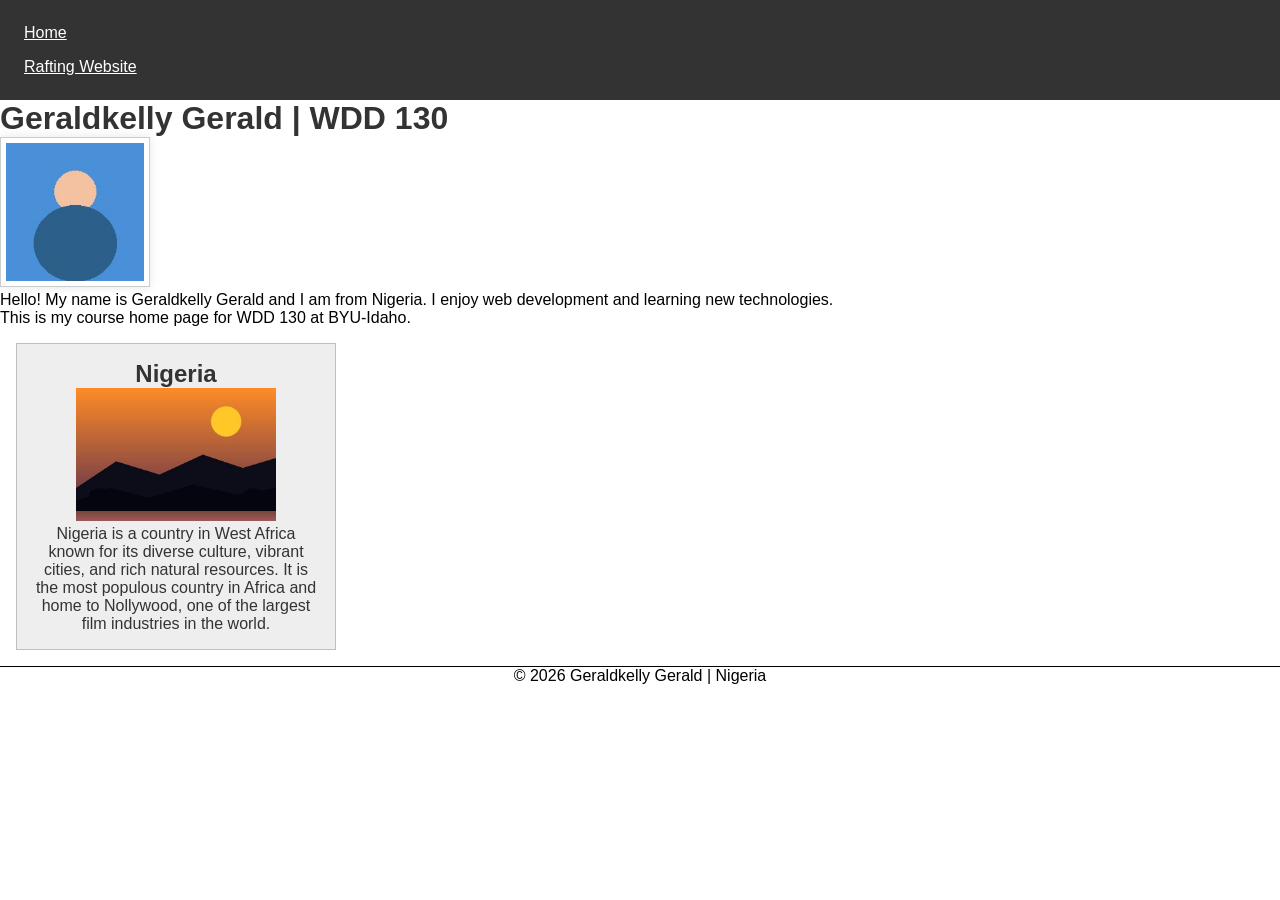
<file: index.html>
<!DOCTYPE html>
<html lang="en">
<head>
    <meta charset="UTF-8">
    <meta name="viewport" content="width=device-width, initial-scale=1.0">
    <title>Geraldkelly Gerald | WDD 130</title>
    <meta name="description" content="Geraldkelly Gerald's WDD 130 course home page showcasing web development projects and learning activities from Brigham Young University-Idaho.">
    <meta name="author" content="Geraldkelly Gerald">
    <link rel="stylesheet" href="styles/styles.css">
</head>
<body>
    <header>
        <nav>
            <a href="#">Home</a>
            <a href="wwr/">Rafting Website</a>
        </nav>
    </header>
    <main>
        <h1>Geraldkelly Gerald | WDD 130</h1>
        <img src="images/profile.jpg" alt="Hello, my name is Geraldkelly Gerald">
        <p>Hello! My name is Geraldkelly Gerald and I am from Nigeria. I enjoy web development and learning new technologies. This is my course home page for WDD 130 at BYU-Idaho.</p>
    </main>
    <aside>
        <h2>Nigeria</h2>
        <img src="images/nigeria.jpg" alt="Beautiful Nigeria landscape">
        <p>Nigeria is a country in West Africa known for its diverse culture, vibrant cities, and rich natural resources. It is the most populous country in Africa and home to Nollywood, one of the largest film industries in the world.</p>
    </aside>
    <footer>
        <p>&copy; 2026 Geraldkelly Gerald | Nigeria</p>
    </footer>
</body>
</html>
</file>
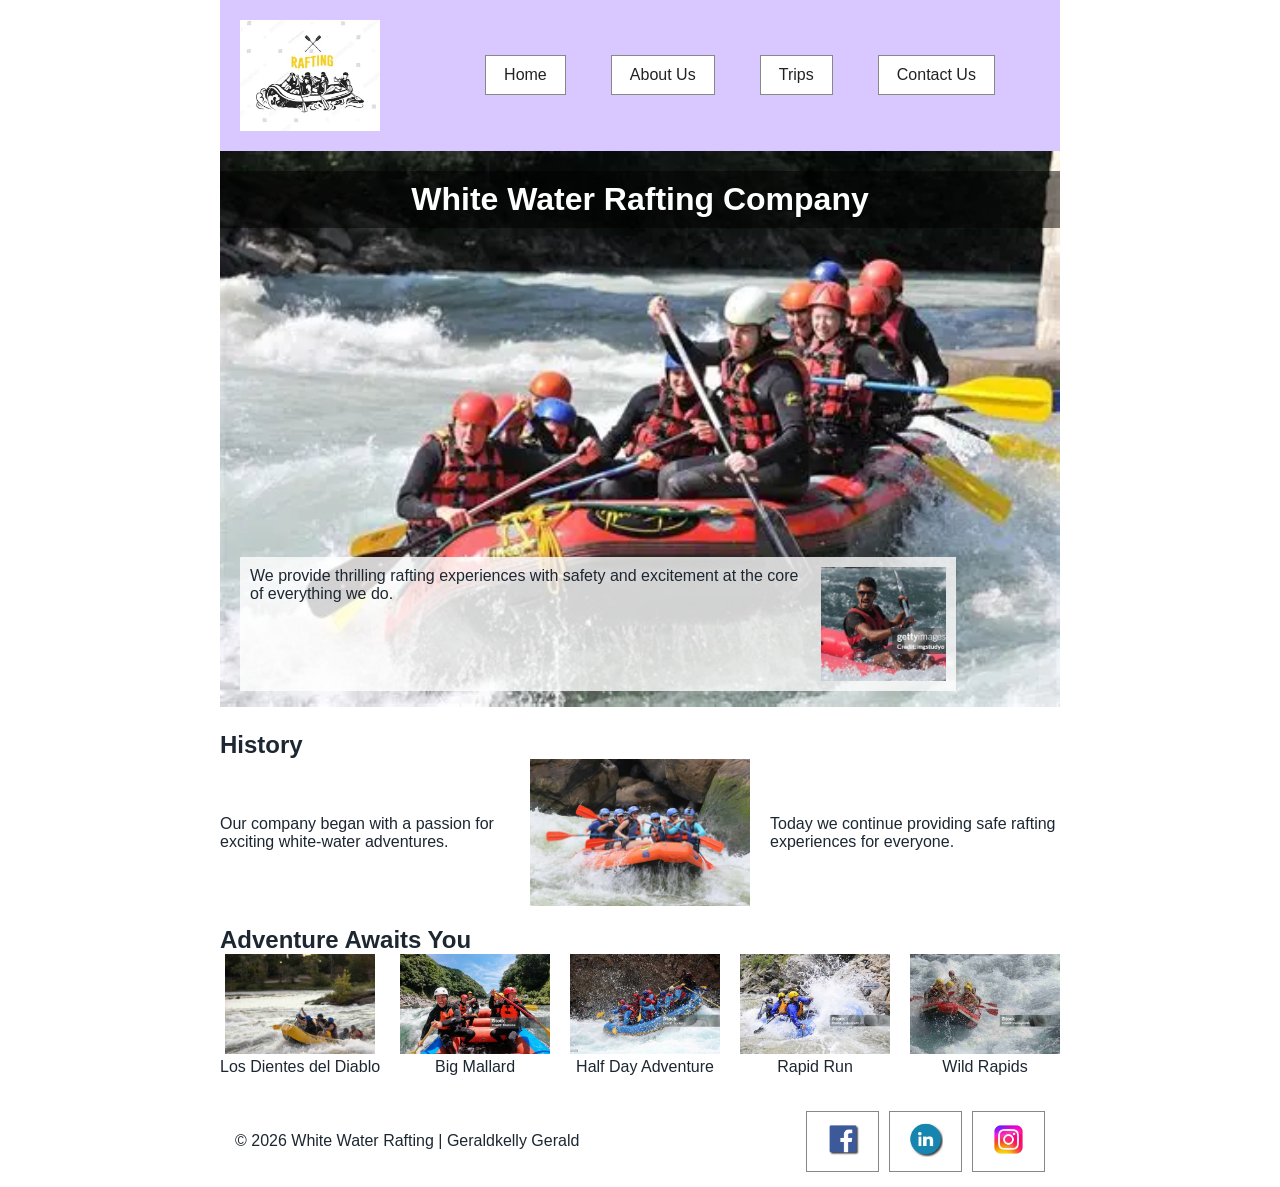
<file: wwr/about.html>
<!DOCTYPE html>
<html lang="en">
<head>
    <meta charset="UTF-8">
    <meta name="description" content="Learn about our rafting company, our mission, and adventures.">
    <meta name="author" content="Your Name">
    <title>About Us - White Water Rafting</title>
    <link rel="stylesheet" href="styles/rafting.css">
</head>
<body>

<header>
    <img src="images/logo.png" alt="Rafting Logo">

    <nav>
        <a href="index.html">Home</a>
        <a href="about.html">About Us</a>
        <a href="trips.html">Trips</a>
        <a href="contact.html">Contact Us</a>
    </nav>
</header>

<main>
    <div class="hero">
        <img src="images/hero.jpg" alt="Rafting Adventure">
        <h1>White Water Rafting Company</h1>
        <article>
            <img src="images/client.jpg" alt="Happy Client">
            <p>We provide thrilling rafting experiences with safety and excitement at the core of everything we do.</p>
        </article>
    </div>

    <section class="history">

<h2>History</h2>

<div class="history-content">

<p>
Our company began with a passion for exciting white-water adventures.
</p>

<img src="images/history.jpg" alt="History">

<p>
Today we continue providing safe rafting experiences for everyone.
</p>

</div>

</section>

    <section class="adventure">

<h2>Adventure Awaits You</h2>

<div class="gallery">

<figure>

<img src="images/rafting1.jpg" alt="Los Dientes">

<figcaption>Los Dientes del Diablo</figcaption>

</figure>

<figure>

<img src="images/rafting2.jpg" alt="Big Mallard">

<figcaption>Big Mallard</figcaption>

</figure>

<figure>

<img src="images/rafting3.jpg" alt="Half Day">

<figcaption>Half Day Adventure</figcaption>

</figure>

<figure>

<img src="images/rafting4.jpg" alt="Rapid Run">

<figcaption>Rapid Run</figcaption>

</figure>

<figure>

<img src="images/rafting5.jpg" alt="Wild Rapids">

<figcaption>Wild Rapids</figcaption>

</figure>

</div>

</section>
</main>

<footer>
    <p>&copy; 2026 White Water Rafting | Geraldkelly Gerald</p>
    <nav class="socialmedia">
        <a href="#"><img src="images/facebook.png" alt="Facebook" width="40"></a>
        <a href="#"><img src="images/linkedin.png" alt="LinkedIn" width="40"></a>
        <a href="#"><img src="images/instagram.png" alt="Instagram" width="40"></a>
    </nav>
</footer>

</body>
</html>
</file>
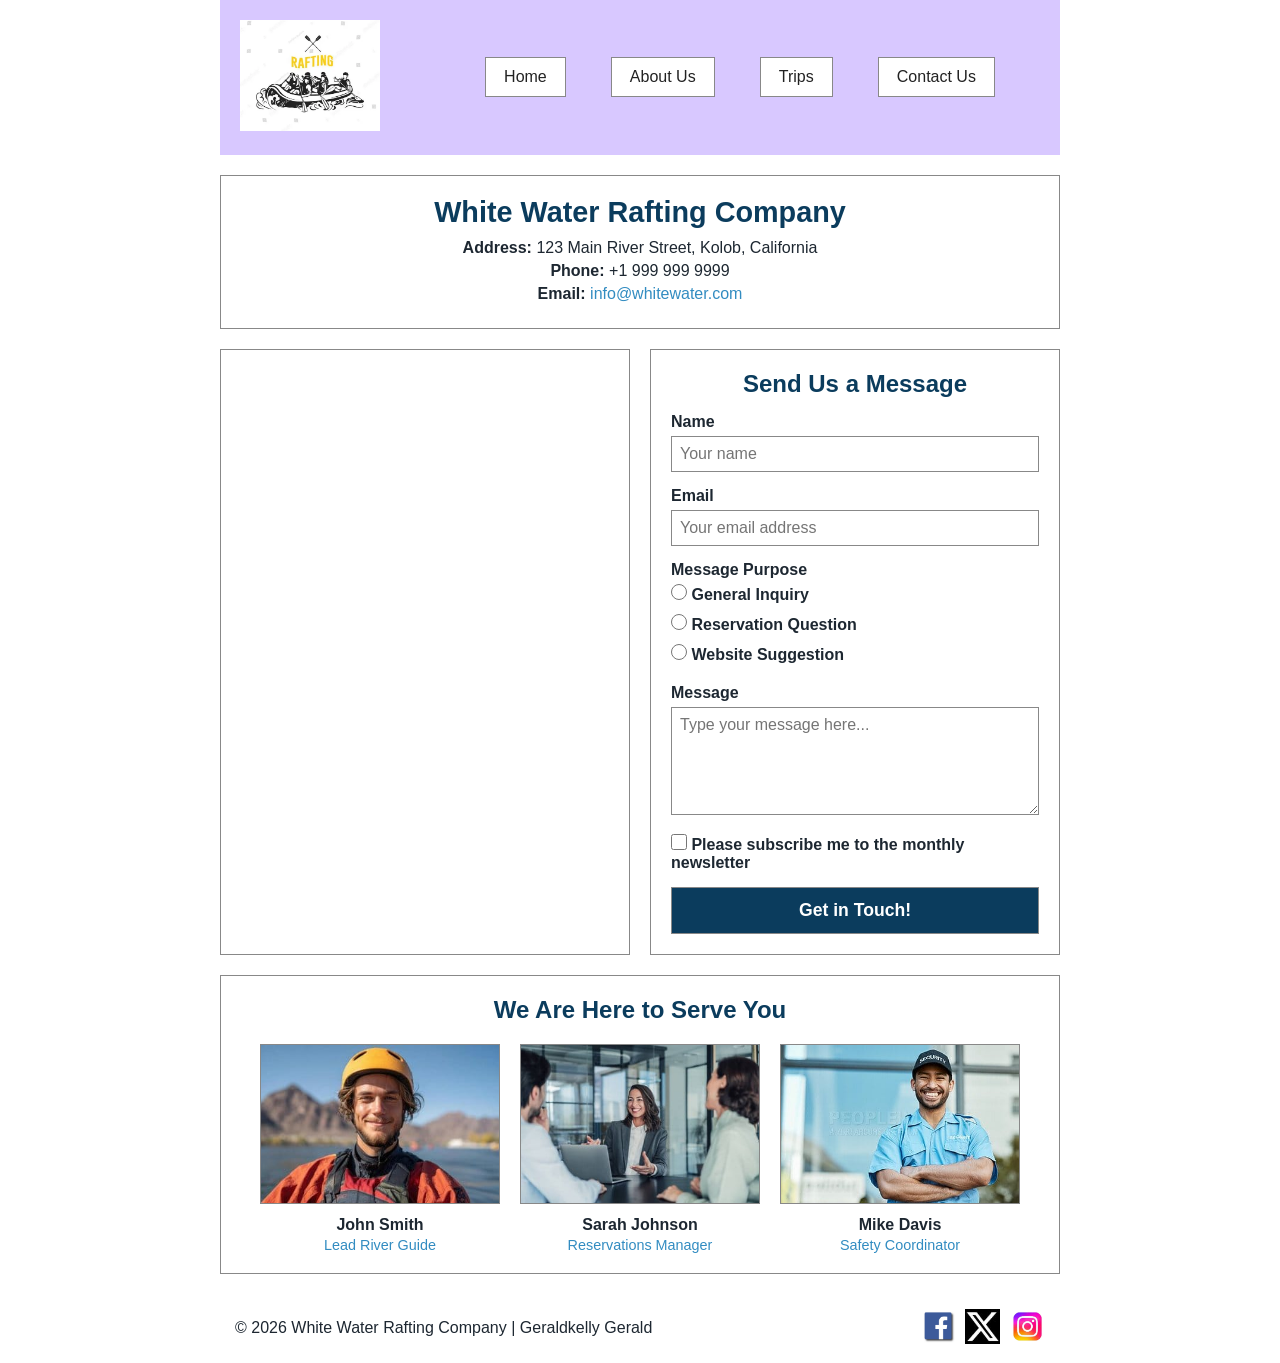
<file: wwr/contact.html>
<!DOCTYPE html>
<html lang="en-US">
<head>
    <meta charset="UTF-8">
    <meta name="viewport" content="width=device-width, initial-scale=1.0">
    <meta name="description" content="Contact White Water Rafting Company for reservations, general inquiries, or website suggestions. Reach us by phone, email, or through our online contact form.">
    <meta name="author" content="Geraldkelly Gerald">
    <title>Contact Us | White Water Rafting Company</title>
    <link rel="stylesheet" href="styles/rafting.css">
<base target="_blank">
</head>
<body>
    <header>
        <div class="logo">
            <img src="images/logo.png" alt="White Water Rafting Company Logo">
        </div>
        <nav>
            <a href="about.html">Home</a>
            <a href="about.html">About Us</a>
            <a href="about.html">Trips</a>
            <a href="contact.html">Contact Us</a>
        </nav>
    </header>

    <main>
        <!-- Company Information Section -->
        <section class="company-info">
            <h1>White Water Rafting Company</h1>
            <div class="contact-details">
                <p><strong>Address:</strong> 123 Main River Street, Kolob, California</p>
                <p><strong>Phone:</strong> +1 999 999 9999</p>
                <p><strong>Email:</strong> <a href="mailto:info@whitewater.com">info@whitewater.com</a></p>
            </div>
        </section>

        <!-- Map and Form Section -->
        <section class="map-form-section">
            <div class="map-container">
                <iframe 
                    src="https://www.google.com/maps/embed?pb=!1m18!1m12!1m3!1d3022.1422937950147!2d-73.98731968482413!3d40.75889497932681!2m3!1f0!2f0!3f0!3m2!1i1024!2i768!4f13.1!3m3!1m2!1s0x89c25855c6480299%3A0x55194ec5a1ae072e!2sTimes%20Square!5e0!3m2!1sen!2sus!4v1620000000000!5m2!1sen!2sus" 
                    width="100%" 
                    height="300" 
                    allowfullscreen="" 
                    loading="lazy" 
                    referrerpolicy="no-referrer-when-downgrade"
                    title="White Water Rafting Company Location Map">
                </iframe>
            </div>

            <div class="form-container">
                <h2>Send Us a Message</h2>
                <form action="#" method="post">
                    <div class="form-group">
                        <label for="name">Name</label>
                        <input type="text" id="name" name="name" placeholder="Your name" required>
                    </div>

                    <div class="form-group">
                        <label for="email">Email</label>
                        <input type="email" id="email" name="email" placeholder="Your email address" required>
                    </div>

                    <div class="form-group">
                        <label>Message Purpose</label>
                        <div class="radio-group">
                            <label class="radio-label">
                                <input type="radio" name="purpose" value="general" required>
                                General Inquiry
                            </label>
                            <label class="radio-label">
                                <input type="radio" name="purpose" value="reservation">
                                Reservation Question
                            </label>
                            <label class="radio-label">
                                <input type="radio" name="purpose" value="suggestion">
                                Website Suggestion
                            </label>
                        </div>
                    </div>

                    <div class="form-group">
                        <label for="message">Message</label>
                        <textarea id="message" name="message" rows="5" placeholder="Type your message here..." required></textarea>
                    </div>

                    <div class="form-group checkbox-group">
                        <label class="checkbox-label">
                            <input type="checkbox" name="newsletter" value="subscribe">
                            Please subscribe me to the monthly newsletter
                        </label>
                    </div>

                    <button type="submit" class="submit-btn">Get in Touch!</button>
                </form>
            </div>
        </section>

        <!-- Employee Profiles Section -->
        <section class="employee-profiles">
            <h2>We Are Here to Serve You</h2>
            <div class="employees">
                <figure class="employee-card">
                    <img src="images/employee1.jpeg" alt="John Smith, Lead River Guide">
                    <figcaption>John Smith<br><span>Lead River Guide</span></figcaption>
                </figure>
                <figure class="employee-card">
                    <img src="images/employee2.jpeg" alt="Sarah Johnson, Reservations Manager">
                    <figcaption>Sarah Johnson<br><span>Reservations Manager</span></figcaption>
                </figure>
                <figure class="employee-card">
                    <img src="images/employee3.jpeg" alt="Mike Davis, Safety Coordinator">
                    <figcaption>Mike Davis<br><span>Safety Coordinator</span></figcaption>
                </figure>
            </div>
        </section>
    </main>

    <footer>
        <p>&copy; 2026 White Water Rafting Company | Geraldkelly Gerald</p>
        <div class="socialmedia">
            <a href="https://facebook.com" target="_blank" aria-label="Facebook">
                <img src="images/facebook.png" alt="Facebook">
            </a>
            <a href="https://twitter.com" target="_blank" aria-label="Twitter">
                <img src="images/twitter.jpeg" alt="Twitter">
            </a>
            <a href="https://instagram.com" target="_blank" aria-label="Instagram">
                <img src="images/instagram.png" alt="Instagram">
            </a>
        </div>
    </footer>
</body>
</html>
</file>
<file: styles/styles.css>
* {
    margin: 0;
    padding: 0;
    box-sizing: border-box;
}

body {
    font-family: Arial, sans-serif;
}

/* 1. nav rule: background-color and padding */
nav {
    background-color: #333;
    padding: 1rem;
}

/* 2. nav a rule: color, padding, display: block */
nav a {
    color: white;
    padding: 0.5rem;
    display: block;
}

/* 3. main rule: max-width */
main {
    max-width: 840px;
}

/* 4. h1 rule: color */
h1 {
    color: #333;
}

/* 5. main img rule: width, height, border, padding, box-shadow */
main img {
    width: 150px;
    height: auto;
    border: 1px solid #ccc;
    padding: 5px;
    box-shadow: 0 0 10px rgba(0, 0, 0, 0.1);
}

/* 6. aside rule: width, margin, border, padding, background-color, color */
aside {
    width: 20rem;
    margin: 1rem;
    border: 1px solid rgb(0 0 0 / 0.2);
    padding: 1rem;
    background-color: #eee;
    color: #333;
    text-align: center;
}

/* 7. aside img rule: width: 200px, height: auto */
aside img {
    width: 200px;
    height: auto;
}

/* 8. p rule: padding: 0 */
p {
    padding: 0;
}

/* 9. footer rule: margin-top, border-top, text-align: center */
footer {
    margin-top: 15px;
    border-top: 1px solid #000;
    text-align: center;
}
</file>
<file: wwr/styles/rafting.css>
/* ============================================
   White Water Rafting Company - Main Stylesheet
   Merged: Original styles + Contact Page styles
   ============================================ */

/* CSS Variables */
:root {
    --primary-color: #0b3c5d;
    --secondary-color: #328cc1;
    --accent1-color: #d9b310;
    --accent2-color: #1d2731;
}

/* Reset and Base Styles */
* {
    margin: 0;
    padding: 0;
    box-sizing: border-box;
}

body {
    font-family: Arial, sans-serif;
    color: var(--accent2-color);
}

/* ============================================
   HEADER & NAVIGATION (Shared across pages)
   ============================================ */
header {
    display: grid;
    grid-template-columns: 200px 1fr;
    align-items: center;
    padding: 20px;
    background: #d8c8ff;
}

header img {
    width: 140px;
}

header, main, footer {
    width: 840px;
    margin: 0 auto;
}

nav ul {
    list-style: none;
    display: flex;
    gap: 10px;
}

nav {
    display: flex;
    justify-content: space-evenly;
    align-items: center;
}

nav a {
    text-decoration: none;
    color: #222;
    padding: 10px 18px;
    border: 1px solid #888;
    background: white;
}

nav a:hover {
    background: #6b5b95;
    color: white;
}

/* ============================================
   HERO SECTION (About page)
   ============================================ */
.hero {
    position: relative;
}

.hero img {
    width: 100%;
    height: auto;
}

.hero h1 {
    position: absolute;
    top: 20px;
    width: 100%;
    text-align: center;
    background-color: rgba(0,0,0,0.5);
    color: white;
    padding: 10px;
}

.hero article {
    position: absolute;
    bottom: 20px;
    left: 20px;
    background: rgba(255,255,255,0.8);
    padding: 10px;
}

.hero article img {
    float: right;
    width: 125px;
    margin-left: 10px;
}

/* ============================================
   HISTORY SECTION (About page)
   ============================================ */
.history-content {
    display: grid;
    grid-template-columns: 1fr 220px 1fr;
    gap: 20px;
    align-items: center;
}

.history img {
    width: 100%;
}

/* ============================================
   GALLERY SECTION (About page)
   ============================================ */
.gallery {
    display: flex;
    justify-content: space-between;
    gap: 15px;
}

.gallery figure {
    text-align: center;
}

.gallery img {
    width: 150px;
    height: 100px;
    object-fit: cover;
}

section {
    margin: 20px 0;
}

/* ============================================
   CONTACT PAGE STYLES
   ============================================ */

/* Company Information Section */
.company-info {
    text-align: center;
    padding: 20px;
    background-color: white;
    border: 1px solid #888;
    margin-bottom: 20px;
}

.company-info h1 {
    color: var(--primary-color);
    font-size: 1.8rem;
    margin-bottom: 10px;
}

.contact-details {
    margin-top: 10px;
}

.contact-details p {
    margin: 5px 0;
    font-size: 1rem;
}

.contact-details a {
    color: var(--secondary-color);
    text-decoration: none;
}

.contact-details a:hover {
    text-decoration: underline;
}

/* Map & Form Section (Two-column layout) */
.map-form-section {
    display: grid;
    grid-template-columns: 1fr 1fr;
    gap: 20px;
    margin-bottom: 20px;
}

/* Map Container */
.map-container {
    background-color: white;
    border: 1px solid #888;
    overflow: hidden;
}

.map-container iframe {
    width: 100%;
    height: 100%;
    min-height: 400px;
    border: none;
    display: block;
}

/* Form Container */
.form-container {
    background-color: white;
    padding: 20px;
    border: 1px solid #888;
}

.form-container h2 {
    color: var(--primary-color);
    margin-bottom: 15px;
    text-align: center;
}

/* Form Styles */
.form-group {
    margin-bottom: 15px;
}

.form-group label {
    display: block;
    margin-bottom: 5px;
    font-weight: bold;
    color: var(--accent2-color);
}

.form-group input[type="text"],
.form-group input[type="email"],
.form-group textarea {
    width: 100%;
    padding: 8px;
    border: 1px solid #888;
    font-size: 1rem;
    font-family: Arial, sans-serif;
}

.form-group input[type="text"]:focus,
.form-group input[type="email"]:focus,
.form-group textarea:focus {
    outline: none;
    border-color: var(--secondary-color);
}

.form-group textarea {
    resize: vertical;
    min-height: 100px;
}

/* Radio Button Group */
.radio-group {
    display: flex;
    flex-direction: column;
    gap: 5px;
}

.radio-label {
    display: flex;
    align-items: center;
    gap: 5px;
    font-weight: normal;
    cursor: pointer;
}

.radio-label input[type="radio"] {
    width: 16px;
    height: 16px;
}

/* Checkbox Group */
.checkbox-group {
    margin-top: 10px;
}

.checkbox-label {
    display: flex;
    align-items: center;
    gap: 5px;
    font-weight: normal;
    cursor: pointer;
}

.checkbox-label input[type="checkbox"] {
    width: 16px;
    height: 16px;
}

/* Submit Button */
.submit-btn {
    width: 100%;
    padding: 12px;
    background-color: var(--primary-color);
    color: white;
    border: 1px solid #888;
    font-size: 1.1rem;
    font-weight: bold;
    cursor: pointer;
}

.submit-btn:hover {
    background-color: var(--secondary-color);
}

/* ============================================
   EMPLOYEE PROFILES SECTION
   ============================================ */
.employee-profiles {
    background-color: white;
    padding: 20px;
    border: 1px solid #888;
    text-align: center;
    margin-bottom: 20px;
}

.employee-profiles h2 {
    color: var(--primary-color);
    margin-bottom: 20px;
    font-size: 1.5rem;
}

.employees {
    display: flex;
    justify-content: center;
    gap: 20px;
    flex-wrap: wrap;
}

.employee-card {
    flex: 1;
    min-width: 180px;
    max-width: 240px;
    text-align: center;
}

.employee-card img {
    width: 100%;
    height: 160px;
    object-fit: cover;
    border: 1px solid #888;
    margin-bottom: 8px;
}

.employee-card figcaption {
    font-weight: bold;
    color: var(--accent2-color);
    font-size: 1rem;
}

.employee-card figcaption span {
    display: block;
    font-weight: normal;
    color: var(--secondary-color);
    font-size: 0.9rem;
    margin-top: 3px;
}

/* ============================================
   FOOTER (Shared across pages)
   ============================================ */
footer {
    display: flex;
    justify-content: space-between;
    align-items: center;
    padding: 15px;
}

.socialmedia {
    display: flex;
    gap: 10px;
}

.socialmedia a {
    text-decoration: none;
}

.socialmedia img {
    width: 35px;
}

/* ============================================
   RESPONSIVE DESIGN
   ============================================ */
@media screen and (max-width: 860px) {
    header, main, footer {
        width: 100%;
        padding: 10px;
    }

    header {
        grid-template-columns: 1fr;
        text-align: center;
    }

    nav {
        flex-wrap: wrap;
    }

    .map-form-section {
        grid-template-columns: 1fr;
    }

    .map-container iframe {
        min-height: 250px;
    }

    .employees {
        flex-direction: column;
        align-items: center;
    }

    .history-content {
        grid-template-columns: 1fr;
    }

    .gallery {
        flex-direction: column;
        align-items: center;
    }
}
</file>
